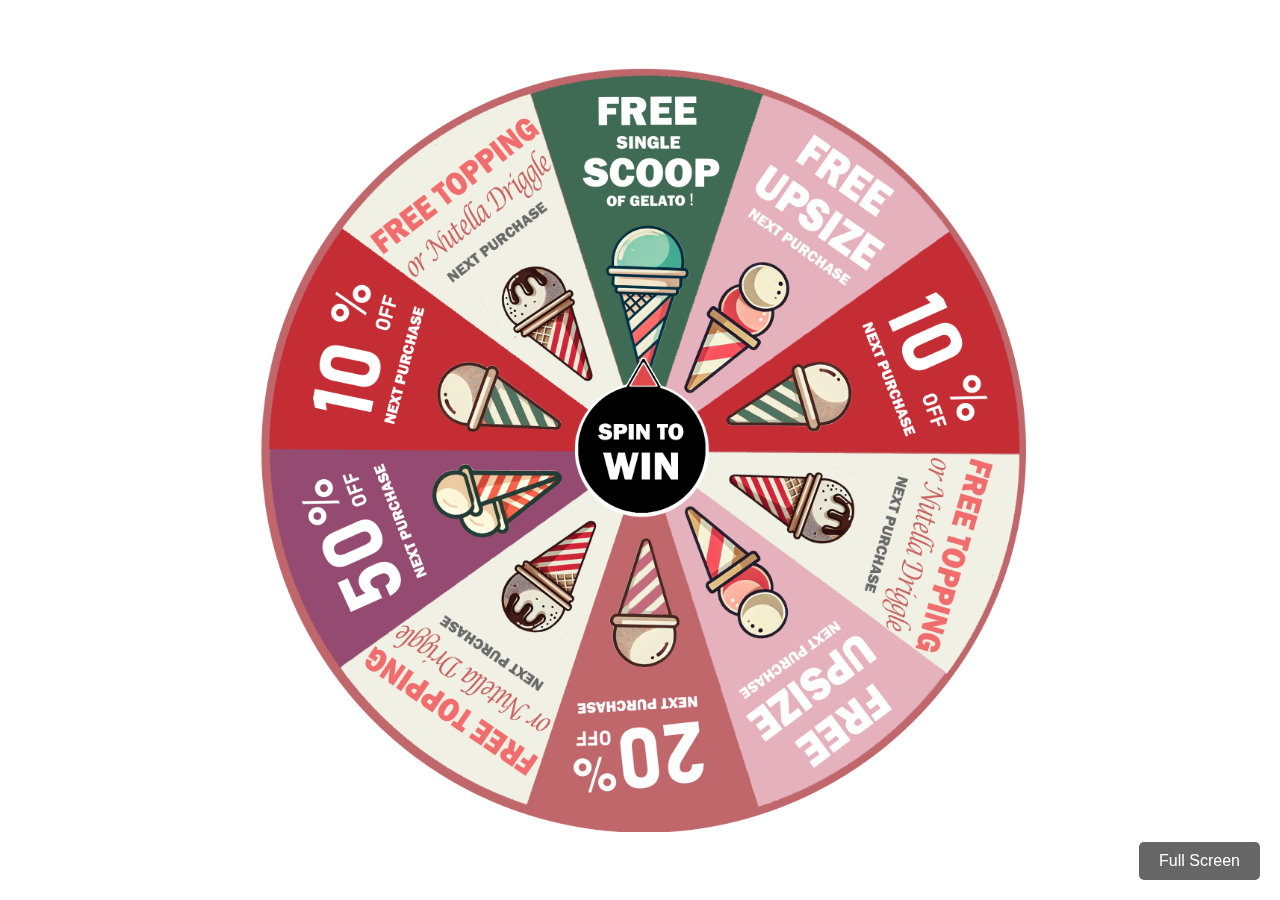
<file: index.html>
<!DOCTYPE html>
<html lang="en">
<head>
    <meta charset="UTF-8">
    <meta name="viewport" content="width=device-width, initial-scale=1.0, maximum-scale=1.0, user-scalable=no">
    <meta name="apple-mobile-web-app-capable" content="yes">
    <meta name="apple-mobile-web-app-status-bar-style" content="black-translucent">
    <title>Spin Wheel</title>
    <link rel="stylesheet" href="./css/style.css">
    <script>
        document.oncontextmenu = function(){ return false; }
    </script>
</head>
<body>
    <div class="container">
        <div class="wheel-container">
            <img id="wheelImage" src="./images/20241121 SpinWheel V1.png" alt="轉盤">
            <img id="pointerImage" src="./images/20241121 zhizhen V1.png" alt="指針">
        </div>
        <div class="controls">
            <button id="fullscreenBtn" class="fullscreen-btn">Full Screen</button>
        </div>
    </div>
    <script src="./js/script.js"></script>
    <script src="./js/script.min.js"></script>
</body>
</html>
</file>
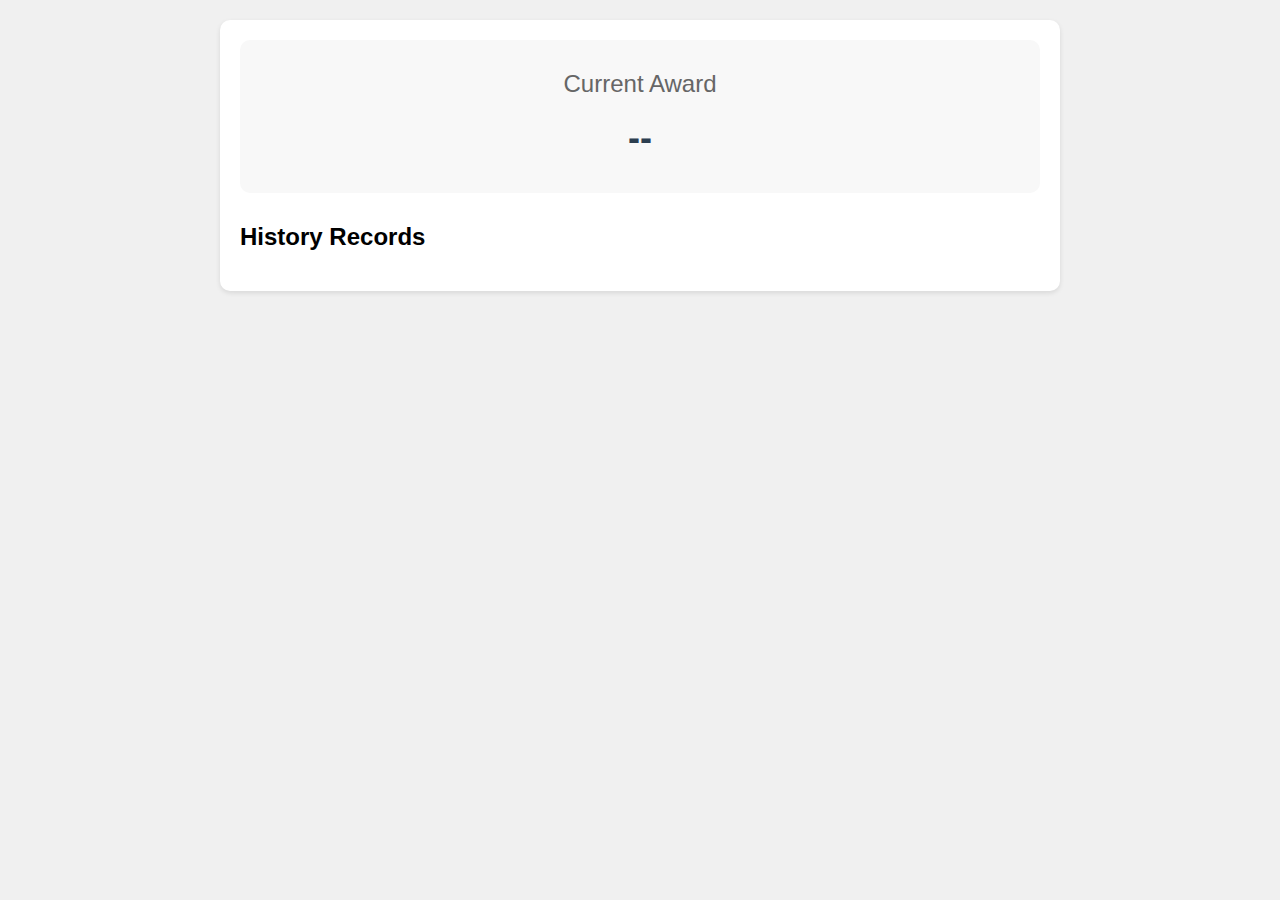
<file: index-display.html>
<!DOCTYPE html>
<html lang="en">
<head>
    <meta charset="UTF-8">
    <meta name="viewport" content="width=device-width, initial-scale=1.0">
    <title>SpinWheelDataRecord</title>
    <style>
        body {
            margin: 0;
            padding: 20px;
            font-family: Arial, sans-serif;
            background-color: #f0f0f0;
        }
        
        .display-container {
            max-width: 800px;
            margin: 0 auto;
            padding: 20px;
            background-color: white;
            border-radius: 10px;
            box-shadow: 0 2px 5px rgba(0,0,0,0.1);
        }
        
        .award-display {
            font-size: 32px;
            margin-bottom: 30px;
            padding: 30px;
            background-color: #f8f8f8;
            border-radius: 10px;
            text-align: center;
            color: #2c3e50;
            transition: background-color 0.3s ease;
        }

        .award-title {
            font-size: 24px;
            color: #666;
            margin-bottom: 15px;
        }

        .award-content {
            font-size: 36px;
            font-weight: bold;
            line-height: 1.4;
            white-space: pre-line;
        }

        /* 高亮動畫 */
        @keyframes highlight {
            0% { background-color: #f8f8f8; }
            50% { background-color: #fff3cd; }
            100% { background-color: #f8f8f8; }
        }

        .highlight {
            animation: highlight 1s ease;
        }
        
        .history-section {
            margin-top: 30px;
        }
        
        .date-group {
            margin-bottom: 20px;
            border: 1px solid #eee;
            border-radius: 5px;
            overflow: hidden;
        }
        
        .date-header {
            padding: 10px 15px;
            background-color: #f8f8f8;
            cursor: pointer;
            display: flex;
            justify-content: space-between;
            align-items: center;
        }
        
        .date-header:hover {
            background-color: #f0f0f0;
        }
        
        .history-list {
            list-style: none;
            padding: 0;
            margin: 0;
            display: none;
        }
        
        .history-list.active {
            display: block;
        }
        
        .history-item {
            padding: 15px;
            border-bottom: 1px solid #eee;
            display: flex;
            justify-content: space-between;
            align-items: center;
        }
        
        .history-item:last-child {
            border-bottom: none;
        }
        
        .prize-info {
            flex-grow: 1;
            padding: 0 15px;
        }
        
        .timestamp {
            color: #666;
            font-size: 0.9em;
            min-width: 100px;
            text-align: right;
        }
        
        .sequence-number {
            min-width: 50px;
            color: #888;
        }
    </style>
</head>
<body>
    <div class="display-container">
        <div class="award-display">
            <div class="award-title">Current Award</div>
            <div id="currentPrize" class="award-content">--</div>
        </div>
        <div class="history-section">
            <h2>History Records</h2>
            <div id="historyGroups"></div>
        </div>
    </div>

    <script>
        let lastAngle = null;
        let historyData = JSON.parse(localStorage.getItem('prizeHistory') || '[]');
        let totalRecords = historyData.length;

        function getPrizeContent(angle) {
            const normalizedAngle = ((angle % 360) + 360) % 360;
            console.log('Original angle:', angle, 'Normalized angle:', normalizedAngle);
            
            if ((normalizedAngle >= 0 && normalizedAngle <= 16) || 
                (normalizedAngle >= 344 && normalizedAngle <= 360)) {
                return "Free Single Scoop Gelato";
            } else if (
                (normalizedAngle >= 20 && normalizedAngle <= 52) ||
                (normalizedAngle >= 128 && normalizedAngle <= 160) ||
                (normalizedAngle >= 236 && normalizedAngle <= 268)
            ) {
                return "Free Topping or Nutella Drizzle (Next Purchase)";
            } else if (
                (normalizedAngle >= 54 && normalizedAngle <= 88) ||
                (normalizedAngle >= 272 && normalizedAngle <= 304)
            ) {
                return "10% Off Next Purchase";
            } else if (
                (normalizedAngle >= 200 && normalizedAngle <= 232) ||
                (normalizedAngle >= 308 && normalizedAngle <= 340)
            ) {
                return "Free Upsize Next Purchase";
            }

            console.log('Invalid Angle:', normalizedAngle);
            return `Error: Invalid angle ${normalizedAngle}°`;
        }

        function formatTime(date) {
            return date.toLocaleTimeString('en-US', { 
                hour: '2-digit', 
                minute: '2-digit',
                second: '2-digit',
                hour12: true 
            });
        }

        function formatDate(date) {
            return date.toLocaleDateString('en-US', { 
                weekday: 'long',
                year: 'numeric', 
                month: 'long', 
                day: 'numeric'
            });
        }

        function addHistoryItem(angle, prize) {
            const now = new Date();
            const historyItem = {
                id: ++totalRecords,
                angle: angle,
                prize: prize,
                timestamp: now.getTime(),
                date: formatDate(now),
                time: formatTime(now)
            };
            
            historyData.unshift(historyItem);
            localStorage.setItem('prizeHistory', JSON.stringify(historyData));
            updateHistoryDisplay();
        }

        function updateHistoryDisplay() {
            const historyGroups = document.getElementById('historyGroups');
            historyGroups.innerHTML = '';
            
            // Group by date
            const groupedHistory = historyData.reduce((groups, item) => {
                if (!groups[item.date]) {
                    groups[item.date] = [];
                }
                groups[item.date].push(item);
                return groups;
            }, {});

            Object.entries(groupedHistory).forEach(([date, items]) => {
                const dateGroup = document.createElement('div');
                dateGroup.className = 'date-group';
                
                const dateHeader = document.createElement('div');
                dateHeader.className = 'date-header';
                dateHeader.innerHTML = `
                    <span>${date}</span>
                    <span>${items.length} records</span>
                `;
                dateHeader.onclick = () => {
                    historyList.classList.toggle('active');
                };

                const historyList = document.createElement('div');
                historyList.className = 'history-list';

                items.forEach(item => {
                    const historyItem = document.createElement('div');
                    historyItem.className = 'history-item';
                    historyItem.innerHTML = `
                        <span class="sequence-number">#${item.id}</span>
                        <span class="prize-info">${item.prize}</span>
                        <span class="timestamp">${item.time}</span>
                    `;
                    historyList.appendChild(historyItem);
                });

                dateGroup.appendChild(dateHeader);
                dateGroup.appendChild(historyList);
                historyGroups.appendChild(dateGroup);
            });
        }

        function updateCurrentAward(prize) {
            const prizeElement = document.getElementById('currentPrize');
            prizeElement.textContent = prize;
            // 添加高亮效果
            prizeElement.classList.remove('highlight');
            void prizeElement.offsetWidth; // 強制重繪
            prizeElement.classList.add('highlight');
        }

        // 監聽 localStorage 變化
        window.addEventListener('storage', function(e) {
            if (e.key === 'wheelAngle') {
                const angle = parseFloat(e.newValue);
                const prize = getPrizeContent(angle);
                updateCurrentAward(prize);
                if (lastAngle !== angle) {
                    addHistoryItem(angle, prize);
                    lastAngle = angle;
                }
            }
        });

        // 頁面加載時檢查並顯示數據
        document.addEventListener('DOMContentLoaded', function() {
            const storedAngle = localStorage.getItem('wheelAngle');
            if (storedAngle) {
                const angle = parseFloat(storedAngle);
                const prize = getPrizeContent(angle);
                updateCurrentAward(prize);
                lastAngle = angle;
            }
            updateHistoryDisplay();
        });
    </script>
</body>
</html>
</file>
<file: css/style.css>
* {
    margin: 0;
    padding: 0;
    box-sizing: border-box;
}

body {
    overflow: hidden;
    width: 100vw;
    height: 100vh;
}

.container {
    position: relative;
    width: 100%;
    height: 100%;
    display: flex;
    justify-content: center;
    align-items: center;
    background-color: #fff;
}

.wheel-container {
    position: relative;
    width: min(80vh, 80vw);
    height: min(80vh, 80vw);
    display: flex;
    justify-content: center;
    align-items: center;
    margin: auto;
    transform-origin: center;
}

#wheelImage {
    height: 100%;
    width: auto;
    object-fit: contain;
    transition: transform 5s cubic-bezier(0.2, 0.8, 0.3, 0.99);
}

#pointerImage {
    position: absolute;
    top: 50%;
    left: 50%;
    transform: translate(-50%, -50%);
    height: 100%;
    width: auto;
    object-fit: contain;
    cursor: pointer;
    z-index: 2;
}

.spinning {
    pointer-events: none;
}

/* 橫屏設備 */
@media (orientation: landscape) {
    .wheel-container {
        height: 80vh;
        width: 80vh;
    }
}

/* 豎屏設備 */
@media (orientation: portrait) {
    .wheel-container {
        width: 80vw;
        height: 80vw;
    }
}

/* iPad Pro */
@media only screen 
and (min-device-width: 1024px) 
and (max-device-width: 1366px) 
and (orientation: portrait) {
    .wheel-container {
        width: 80vw;
        height: 80vw;
        max-height: 85vh;
    }
    
    .container {
        padding-top: max(30px, env(safe-area-inset-top));
        padding-bottom: max(30px, env(safe-area-inset-bottom));
    }
}

/* iPad Pro 橫屏 */
@media only screen 
and (min-device-width: 1024px) 
and (max-device-width: 1366px) 
and (orientation: landscape) {
    .wheel-container {
        height: 85vh;
        width: 85vh;
    }
}

/* iPad 和其他平板 */
@media only screen 
and (min-device-width: 768px) 
and (max-device-width: 1023px) {
    .wheel-container {
        width: min(75vh, 75vw);
        height: min(75vh, 75vw);
    }
}

/* 大型手機 */
@media only screen 
and (min-device-width: 414px) 
and (max-device-width: 767px) {
    .wheel-container {
        width: 100vw;
        height: 100vw;
        max-width: 100%;
        max-height: 100%;
    }
}

/* 小型手機 */
@media only screen 
and (max-device-width: 413px) {
    .wheel-container {
        width: 100vw;
        height: 100vw;
        max-width: 100%;
        max-height: 100%;
    }
}

/* 確保在較寬的屏幕上不會過大 */
@media only screen 
and (min-width: 1367px) {
    .wheel-container {
        height: 80vh;
        max-height: 900px;
    }
}

.fullscreen-btn {
    position: fixed;
    bottom: 20px;
    right: 20px;
    padding: 10px 20px;
    background-color: rgba(0, 0, 0, 0.6);
    color: white;
    border: none;
    border-radius: 5px;
    font-size: 16px;
    cursor: pointer;
    z-index: 1000;
    -webkit-tap-highlight-color: transparent;
}

.fullscreen-btn:active {
    background-color: rgba(0, 0, 0, 0.8);
}

/* 在全屏模式下隱藏按鈕 */
.is-fullscreen .fullscreen-btn {
    display: none;
}

/* 適配 iPad 的安全區域 */
@supports (padding: max(0px)) {
    .container {
        padding-top: max(20px, env(safe-area-inset-top));
        padding-bottom: max(20px, env(safe-area-inset-bottom));
        padding-left: max(20px, env(safe-area-inset-left));
        padding-right: max(20px, env(safe-area-inset-right));
    }
}

/* 修改控制面板樣式 */
.controls {
    position: fixed;
    bottom: 20px;
    right: 20px;
    z-index: 1000;
}

/* 全屏模式下的樣式 */
.is-fullscreen .fullscreen-btn {
    display: none;
}
</file>
